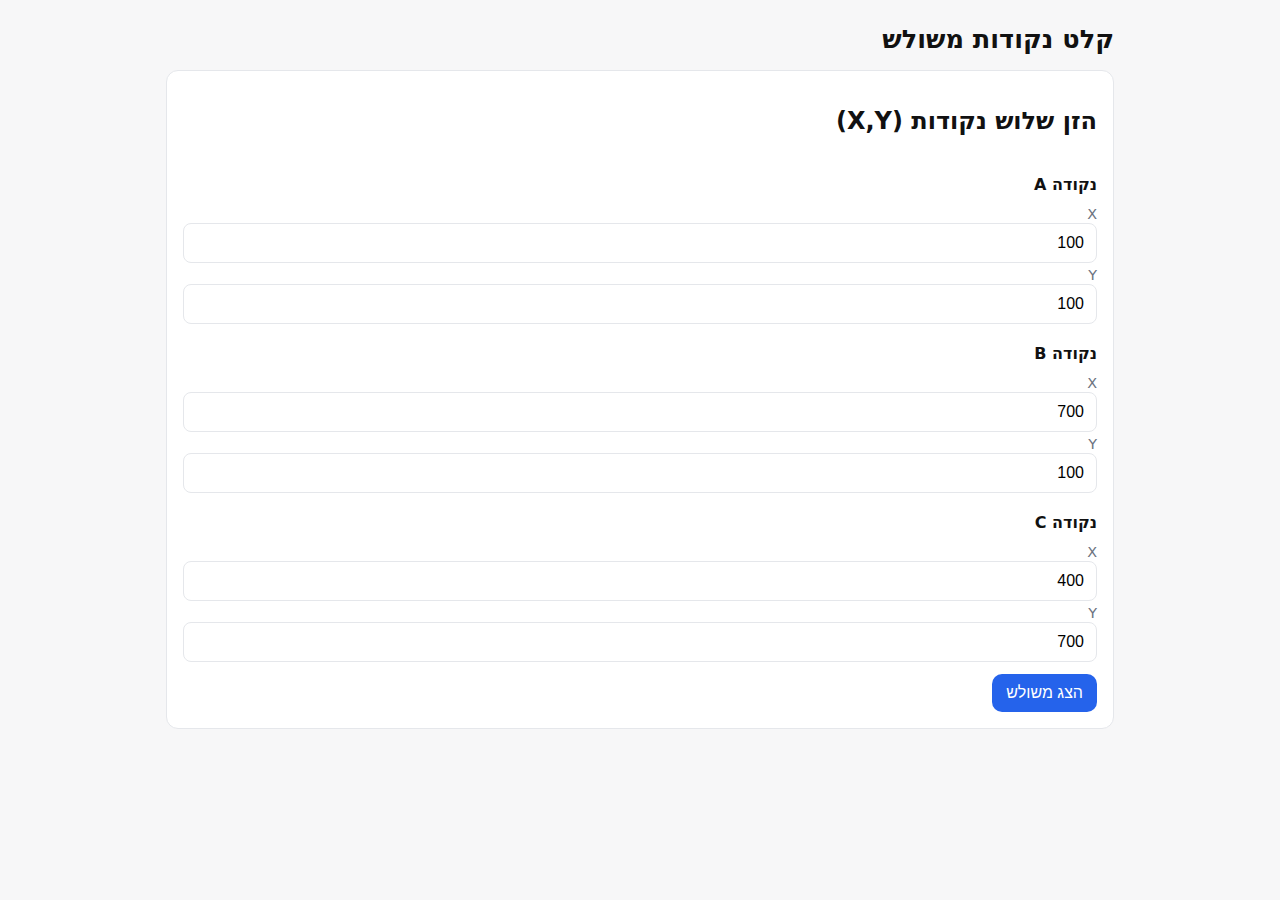
<file: frontend/index.html>
<!doctype html>
<html lang="he" dir="rtl">
  <head>
    <meta charset="utf-8" />
    <meta name="viewport" content="width=device-width, initial-scale=1" />
    <title>קלט נקודות משולש</title>
    <link rel="stylesheet" href="./css/styles.css" />
  </head>
  <body>
    <main class="container">
      <h1>קלט נקודות משולש</h1>

      <form id="pointsForm" class="card">
        <div class="grid-2">
          <h2>הזן שלוש נקודות (X,Y)</h2>

          <div>
            <h3>נקודה A</h3>
            <label for="p1x">X</label>
            <input id="p1x" name="p1x" type="number" step="any" value="100" required />
            <label for="p1y">Y</label>
            <input id="p1y" name="p1y" type="number" step="any" value="100" required />
          </div>

          <div>
            <h3>נקודה B</h3>
            <label for="p2x">X</label>
            <input id="p2x" name="p2x" type="number" step="any" value="700" required />
            <label for="p2y">Y</label>
            <input id="p2y" name="p2y" type="number" step="any" value="100" required />
          </div>

          <div>
            <h3>נקודה C</h3>
            <label for="p3x">X</label>
            <input id="p3x" name="p3x" type="number" step="any" value="400" required />
            <label for="p3y">Y</label>
            <input id="p3y" name="p3y" type="number" step="any" value="700" required />
          </div>
        </div>

        <div class="actions">
          <button type="submit" class="primary">הצג משולש</button>
        </div>
      </form>
    </main>

    <script src="./js/triangle.js"></script>
  </body>
</html>
</file>
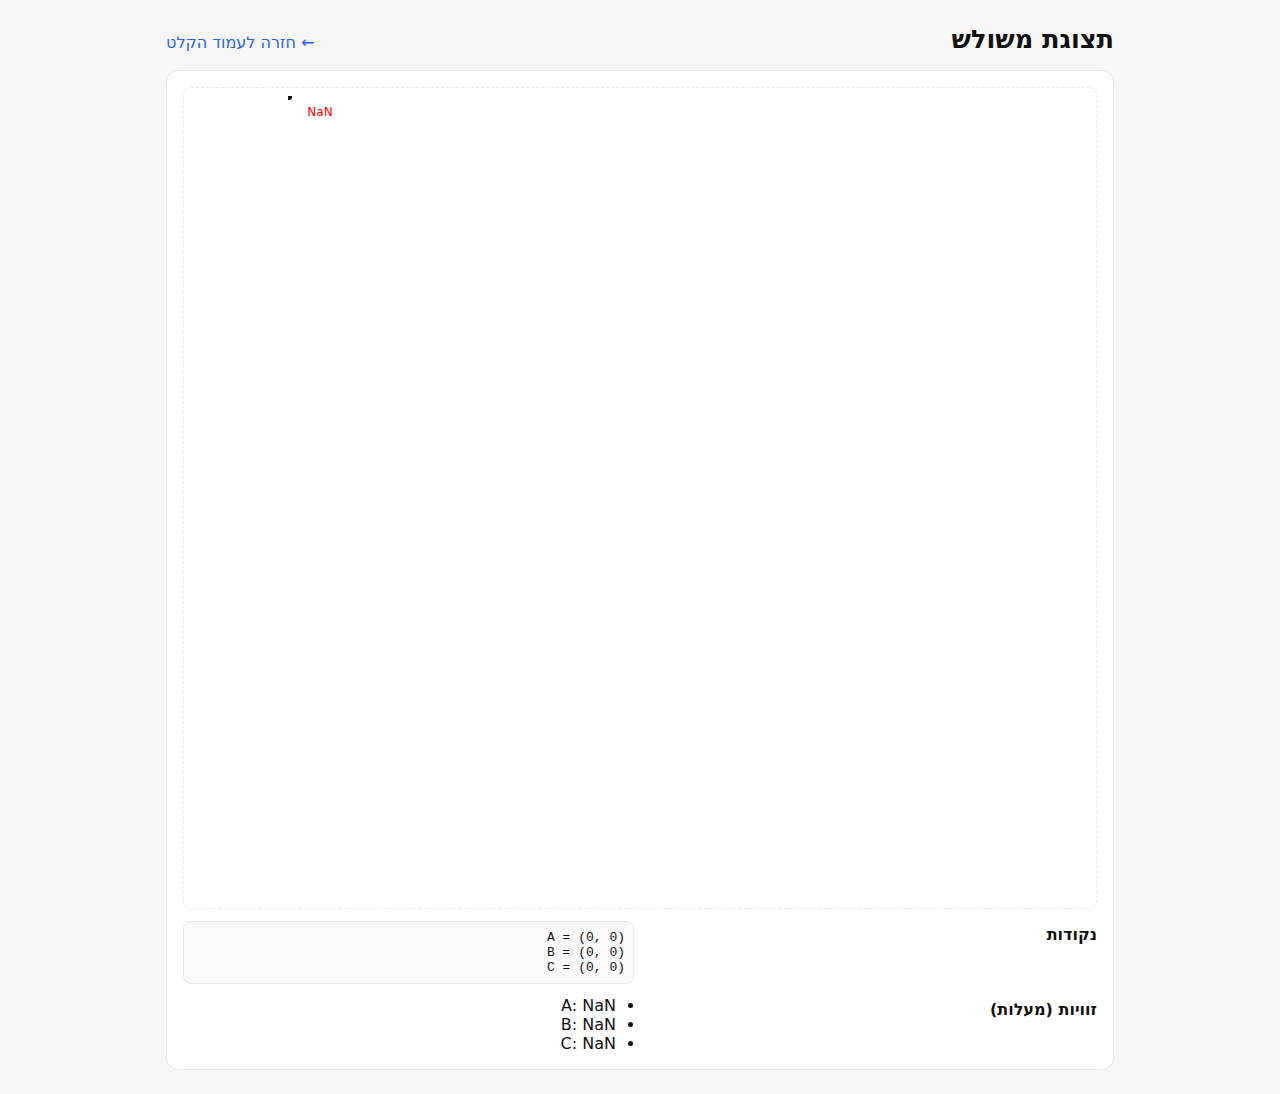
<file: frontend/display.html>
<!doctype html>
<html lang="he" dir="rtl">
  <head>
    <meta charset="utf-8" />
    <meta name="viewport" content="width=device-width, initial-scale=1" />
    <title>תצוגת משולש</title>
    <link rel="stylesheet" href="./css/styles.css" />
  </head>
  <body>
    <main class="container">
      <header class="header-row">
        <h1>תצוגת משולש</h1>
        <a href="./index.html" class="link">&larr; חזרה לעמוד הקלט</a>
      </header>

      <section class="card">
        <div class="canvas-wrap">
          <!-- אזור תצוגה 800x800 -->
          <svg id="triCanvas" width="800" height="800" viewBox="0 0 800 800" role="img" aria-label="תצוגת משולש">
            <!-- יצויר דינמית: polygon/lines/labels -->
          </svg>
        </div>

        <div class="info">
          <h3>נקודות</h3>
          <pre id="pointsSummary">—</pre>

          <h3>זוויות (מעלות)</h3>
          <ul class="angles">
            <li>A: <span id="angleA">—</span></li>
            <li>B: <span id="angleB">—</span></li>
            <li>C: <span id="angleC">—</span></li>
          </ul>
        </div>
      </section>
    </main>

    <script src="./js/triangle.js"></script>
  </body>
</html>
</file>
<file: frontend/css/styles.css>
:root {
  --bg: #f7f7f8;
  --card: #fff;
  --text: #111;
  --muted: #6b7280;
  --primary: #2563eb;
  --border: #e5e7eb;
}

* { box-sizing: border-box; }

html, body {
  margin: 0;
  font-family: system-ui, -apple-system, Segoe UI, Roboto, Helvetica, Arial, "Apple Color Emoji", "Segoe UI Emoji";
  color: var(--text);
  background: var(--bg);
}

.container {
  max-width: 980px;
  margin: 24px auto;
  padding: 0 16px;
}

.header-row {
  display: flex;
  align-items: baseline;
  gap: 16px;
  justify-content: space-between;
}

h1 { margin: 0 0 16px; font-size: 1.6rem; }
h3 { margin: 4px 0 8px; font-size: 1rem; }

.card {
  background: var(--card);
  border: 1px solid var(--border);
  border-radius: 12px;
  padding: 16px;
}

.grid-2 {
  display: grid;
  grid-template-columns: 1fr;
  gap: 16px;
  margin-bottom: 12px;
}

label {
  display: inline-block;
  font-size: 0.9rem;
  color: var(--muted);
  margin-top: 4px;
}

input[type="number"] {
  width: 100%;
  padding: 10px 12px;
  border: 1px solid var(--border);
  border-radius: 8px;
  font-size: 1rem;
}

.actions {
  display: flex;
  gap: 8px;
  justify-content: flex-start;
  margin-top: 8px;
}

button.primary {
  background: var(--primary);
  color: white;
  border: none;
  border-radius: 10px;
  padding: 10px 14px;
  font-size: 1rem;
  cursor: pointer;
}

button.primary:hover { filter: brightness(0.95); }

.link {
  color: var(--primary);
  text-decoration: none;
}

.canvas-wrap {
  overflow: auto;
  padding: 8px;
  border: 1px dashed var(--border);
  border-radius: 8px;
  margin-bottom: 12px;
}

.info {
  display: grid;
  grid-template-columns: 1fr 1fr;
  gap: 12px;
}

pre {
  background: #fafafa;
  border: 1px solid var(--border);
  border-radius: 8px;
  padding: 8px;
  margin: 0;
}

.angles {
  margin: 0;
  padding-inline-start: 18px;
}
</file>
